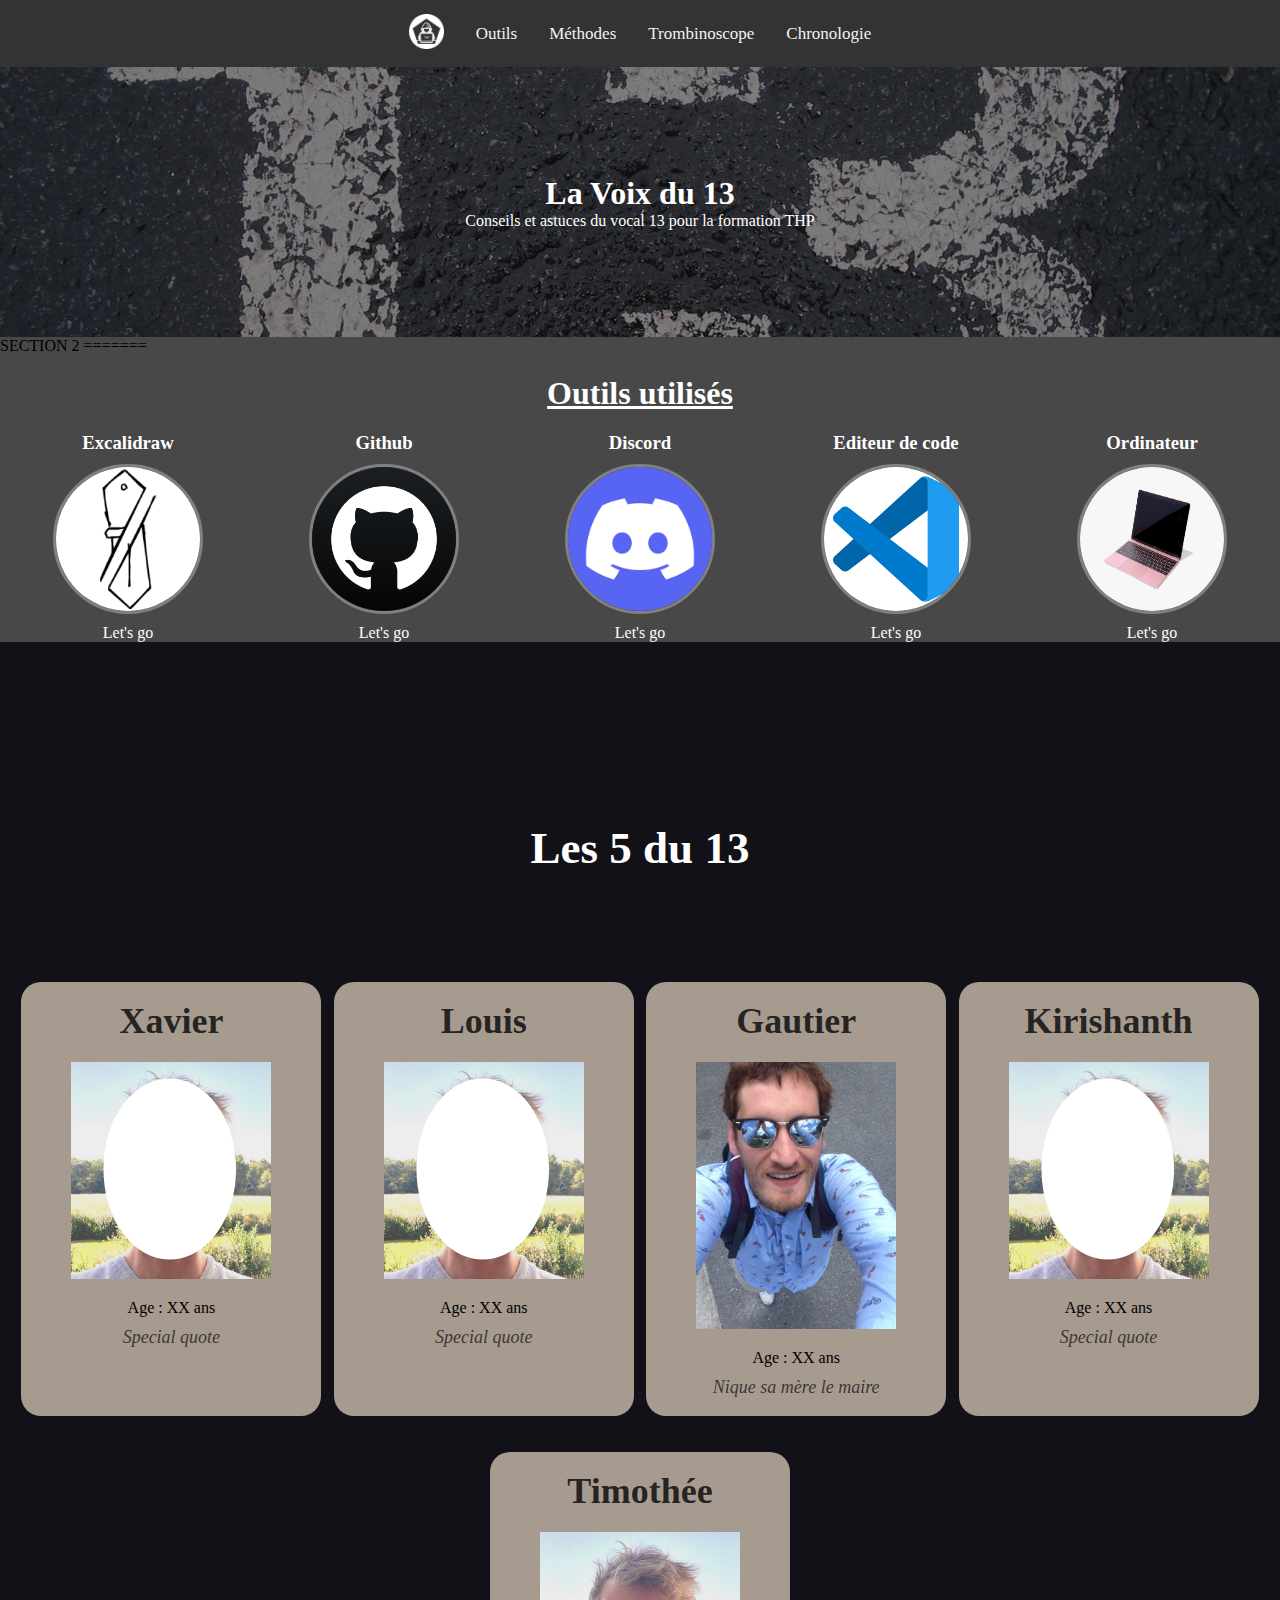
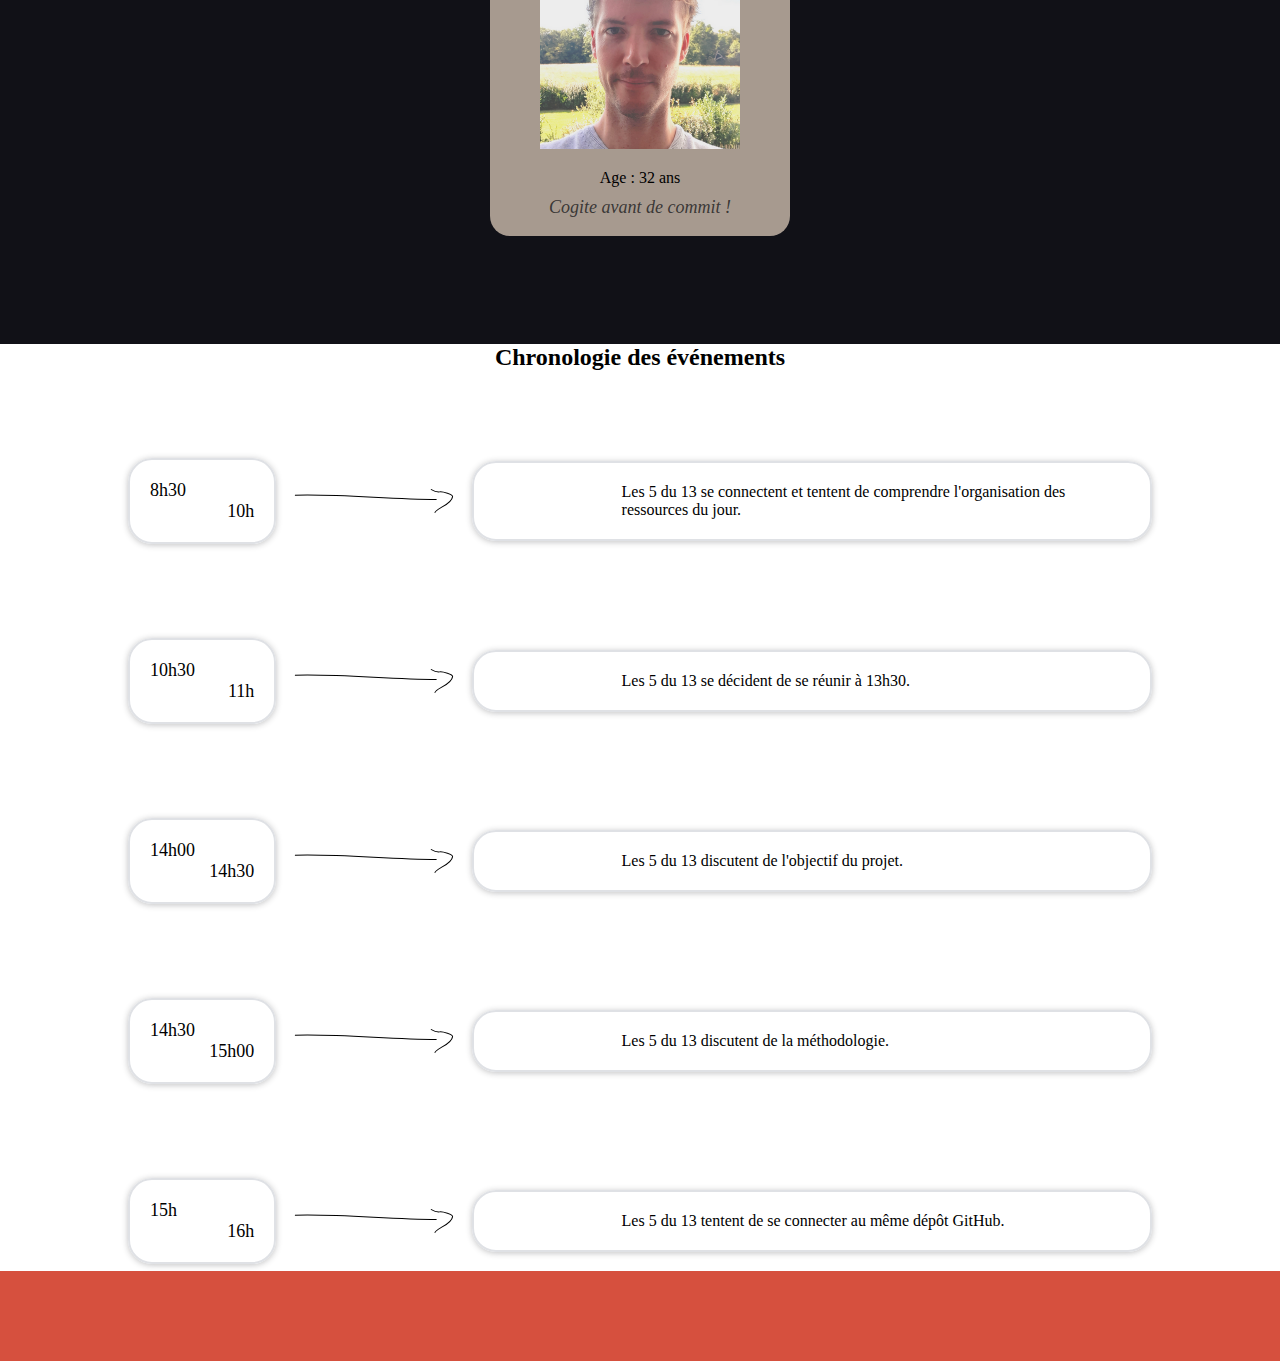
<file: index.html>
<!DOCTYPE html>
<html lang="en">
<head>
    <meta charset="UTF-8">
    <meta http-equiv="X-UA-Compatible" content="IE=edge">
    <meta name="viewport" content="width=device-width, initial-scale=1.0">
    <link rel="stylesheet" href="./index.css">
    <link rel="stylesheet" href="https://cdnjs.cloudflare.com/ajax/libs/font-awesome/6.0.0-beta2/css/all.min.css" integrity="sha512-YWzhKL2whUzgiheMoBFwW8CKV4qpHQAEuvilg9FAn5VJUDwKZZxkJNuGM4XkWuk94WCrrwslk8yWNGmY1EduTA==" crossorigin="anonymous" referrerpolicy="no-referrer" />
    <title>Document</title>
</head>
<body>

<header>
  <div class="topnav">
    <div class="logo">
      <img src="assets/logoTHP.png" alt="logo">
    </div>
    <a href="#home">Outils</a>
    <a href="#news">Méthodes</a>
    <a href="#contact">Trombinoscope</a>
    <a href="#about">Chronologie</a>
  </div>
</header>

  <main>
    <section id="section1">
      <div class="hero-image">
        <div class="hero-text">
          <h1>La Voix du 13</h1>
          <p>Conseils et astuces du vocal 13 pour la formation THP</p>
        </div>
      </div>
    </section>
    <section id="section2">
      SECTION 2
=======
      <h1 class="got_headline">Outils utilisés</h1>

      <div id="got_section_content">
      <div class="got_cards">
        <h3 class="got_title">Excalidraw</h3>
        <div class="got_inner_card" >
            <img class="got_pic" src="./assets/exca.png" alt="exca"/>
            <a href="https://excalidraw.com" class="got_link">Let's go</a>
        </div>
      </div>
      <div class="got_cards">
         <h3 class="got_title">Github</h3>
         <div class="got_inner_card">
            <img class="got_pic" src="./assets/github.png" alt="github"/>
            <a href="https://github.com" class="got_link">Let's go</a>
        </div>
      </div>
      <div class="got_cards">
        <h3 class="got_title">Discord</h3>
        <div class="got_inner_card">
            <img class="got_pic" src="./assets/discord-4OXyS2.png" alt="discord"/>
            <a href="https://discord.com" class="got_link">Let's go</a>
        </div>
      </div>
      <div class="got_cards">
        <h3 class="got_title">Editeur de code</h3>
        <div class="got_inner_card">
            <img class="got_pic" src="./assets/vscode.png" alt="vscode"/>
            <a href="https://code.visualstudio.com" class="got_link">Let's go</a>
        </div>
      </div>
      <div class="got_cards">
          <h3 class="got_title">Ordinateur</h3>
          <div class="got_inner_card">
              <img class="got_pic" src="./assets/rosegold-macbookft1.jpeg" alt="computer"/>
              <a href="https://backmarket.fr" class="got_link">Let's go</a>
          </div>
      </div>
      </div>
    </section>

    <section id="section3">
    </section>

    <section id="trombi">
      <h1>Les 5 du 13</h1>
      <main>

        <div class="trombiCard">
          <h1>Xavier</h1>
          <img src="./assets/cardPicGeneric.png" alt="idPic">
          <div>Age : XX ans</div>
          <p>Special quote</p>
        </div>

        <div class="trombiCard">
          <h1>Louis</h1>
          <img src="./assets/cardPicGeneric.png" alt="idPic">
          <div>Age : XX ans</div>
          <p>Special quote</p>
        </div>

        <div class="trombiCard">
          <h1>Gautier</h1>
          <img src="./assets/244081093_575601327087620_6104826152119270979_n.jpg" alt="idPic">
          <div>Age : XX ans</div>
          <p>Nique sa mère le maire

          </p>
        </div>

        <div class="trombiCard">
          <h1>Kirishanth</h1>
          <img src="./assets/cardPicGeneric.png" alt="idPic">
          <div>Age : XX ans</div>
          <p>Special quote</p>
        </div>

        <div class="trombiCard">
          <h1>Timothée</h1>
          <img src="./assets/cardPicTimothee.png" alt="idPic">
          <div>Age : 32 ans</div>
          <p>Cogite avant de commit !</p>
        </div>

      </main>
    </section>

    <section id="section5">
      <h2>Chronologie des événements</h2>
      <div id="timeline">
        <div class="event">
          <div class="when">
            <div class="when__start">
              8h30
            </div>
            <div class="when__end">
              10h
            </div>
          </div>
          <div class="to">
            <img src="./assets/fleche_timeline.svg"   alt="Flèche">
          </div>
          <div class="what">
            <div class="what__icon">
              <i class="fas fa-plug fa-4x"></i>
            </div>
            <div class="what__titre">
              Les 5 du 13 se connectent et tentent de comprendre l'organisation des ressources du jour.
            </div>
          </div>
        </div>
        <div class="event">
          <div class="when">
            <div class="when__start">
              10h30
            </div>
            <div class="when__end">
              11h
            </div>
          </div>
          <div class="to">
            <img src="./assets/fleche_timeline.svg"   alt="Flèche">
          </div>
          <div class="what">
            <div class="what__icon">
              <i class="fas fa-square-root-alt fa-4x"></i>
            </div>
            <div class="what__titre">
              Les 5 du 13 se décident de se réunir à 13h30.
            </div>
          </div>
        </div>
        <div class="event">
          <div class="when">
            <div class="when__start">
              14h00
            </div>
            <div class="when__end">
              14h30
            </div>
          </div>
          <div class="to">
            <img src="./assets/fleche_timeline.svg"   alt="Flèche">
          </div>
          <div class="what">
            <div class="what__icon">
              <i class="fas fa-users fa-4x"></i>
            </div>
            <div class="what__titre">
              Les 5 du 13 discutent de l'objectif du projet.
            </div>
          </div>
        </div>
        <div class="event">
          <div class="when">
            <div class="when__start">
              14h30
            </div>
            <div class="when__end">
              15h00
            </div>
          </div>
          <div class="to">
            <img src="./assets/fleche_timeline.svg"   alt="Flèche">
          </div>
          <div class="what">
            <div class="what__icon">
              <i class="fas fa-tasks fa-4x"></i>
            </div>
            <div class="what__titre">
              Les 5 du 13 discutent de la méthodologie.
            </div>
          </div>
        </div>
        <div class="event">
          <div class="when">
            <div class="when__start">
              15h
            </div>
            <div class="when__end">
              16h
            </div>
          </div>
          <div class="to">
            <img src="./assets/fleche_timeline.svg"   alt="Flèche">
          </div>
          <div class="what">
            <div class="what__icon">
              <i class="fab fa-github fa-4x"></i>
            </div>
            <div class="what__titre">
              Les 5 du 13 tentent de se connecter au même dépôt GitHub.
            </div>
          </div>
        </div>
      </div>
    </section>
  </main>

  <footer>
  </footer>

</body>
</html>
</file>
<file: index.css>
html {
    box-sizing: border-box;
  }

*, *:before, *:after {
  box-sizing: inherit;
  margin: 0;
  padding: 0;
}

body {
  min-height: 100vh;
  background-color: rgba(3, 3, 3, 0.726);
  display: flex;
  flex-flow: column nowrap;
  justify-content: space-between;
}



header > a {
    width: 10%;

    display: flex;
    justify-content: space-between;
}

#trombi {
    background-color: rgba(2, 2, 10, 0.787);
    padding: 10vh 1vh;
}

#trombi > h1 {
    display: flex;
    justify-content: space-evenly;
    color: white;
    font-size: 5vh;
    margin: 10vh 0;
}

#trombi > main {
    display: flex;
    flex-flow: row wrap;
    justify-content: space-evenly;

}

.trombiCard {
    background-color: rgba(214, 197, 181, 0.76);
    display: flex;
    flex-flow: column nowrap;
    align-items: center;
    margin: 2vh 0;
    padding: 2vh;
    min-width: 300px;
    border-radius: 20px;
}

.trombiCard > h1 {
    color: rgba(20, 20, 20, 0.897);
    font-size: 4vh;
}

.trombiCard > img {
    width: 200px;
    margin: 20px;
}

.trombiCard div {
    margin-bottom: 10px;
}

.trombiCard > p {
    font-size: 2vh;
    color: rgba(44, 43, 43, 0.897);
    font-style: italic;
}


footer {
    height: 10vh;
    background-color: rgb(214, 80, 62);
}

#section2 {

}

#section1 {
  height: 30vh;
  background-color: aquamarine;
}

.hero-image {
  background-image: linear-gradient(rgba(0, 0, 0, 0.5), rgba(0, 0, 0, 0.5)), url("assets/thirteen.jpg");
  height: 100%;
  background-position: center;
  background-repeat: no-repeat;
  background-size: cover;
  position: relative;
}

.hero-text {
  text-align: center;
  position: absolute;
  top: 50%;
  left: 50%;
  transform: translate(-50%, -50%);
  color: white;
}



.hero-text button:hover {
  background-color: #555;
  color: white;
}

/* Add a black background color to the top navigation */
.topnav {
  background-color: #333;
  overflow: hidden;
  display: flex;
  justify-content: center;
  align-items: center;
}

/* Style the links inside the navigation bar */
.topnav a {
  
  color: #f2f2f2;
  text-align: center;
  padding: 14px 16px;
  text-decoration: none;
  font-size: 17px;
}
.topnav .logo
{
  border: 2px #04AA6D;
  padding : 14px 16px;
  
  
}

.topnav .logo img
{
  height : 35px;
}
/* Change the color of links on hover */
.topnav a:hover {
  background-color: #ddd;
  color: black;
}

/* Add a color to the active/current link */
.topnav a.active {
  background-color: #04AA6D;
  color: white;
}

.got_headline {
  text-align: center;
  margin-top: 20px;
  color: white;
  text-decoration: underline;
}

#got_section_content {
  display: flex;
  width: 100%;
  justify-content: space-around;
}


.got_cards {
  margin-top: 20px;
  display: flex;
  flex-direction: column;
}

.got_title {
  text-align: center;
  margin-bottom: 10px;
  color: white;
}

.got_inner_card {
  display: flex;
  flex-direction: column;
}

.got_pic {
  border-radius: 100px;
  width: 150px;
  height: 150px;
  border: solid 3px gray;
}

.got_link {
  margin-top: 10px;
  text-align: center;
  text-decoration: none;
  color: white;
}
.got_link:hover {
  text-decoration: underline;
}

#section5{
    display: flex;
    flex-direction: column;
    align-items: center;
    justify-content: center;
    background-color: #ffffff;
}

#timeline {
  width: 80%;
  display: flex;
  flex-direction: column;
  justify-content: space-between;
}

#timeline .event {
  display: flex;
  flex-direction: row;
  align-items: center;
  flex-wrap: nowrap;
  margin-top: 5em;
}

#timeline .event .when{
  width: 20%;
  display: flex;
  flex-direction: column;
  justify-content: space-around;
  padding: 20px;
  border: 2px solid #dfe1e5;
  border-radius: 24px;
  box-shadow: 0 1px 6px rgba(32,33,36,.28);
}

#timeline .event .when .when__start{
  text-align: left;
  font-size: large;
}

#timeline .event .when .when__end{
  text-align: right;
  font-size: large;
}

#timeline .to{
  display: flex;
  align-items: center;
  width: 20%;
  height: 100px;
}

#timeline .event .what{
  width: 100%;
  display: flex;
  flex-direction: row;
  justify-content: space-around;
  align-items: center;
  padding: 20px;
  border: 2px solid #dfe1e5;
  border-radius: 24px;
  box-shadow: 0 1px 6px rgba(32,33,36,.28);
}

#timeline .event .what .what__icon{
  width: 20%;
  text-align: center;
}

#timeline .event .what .what__titre{
  width: 80%;
  text-align: left
}
</file>
